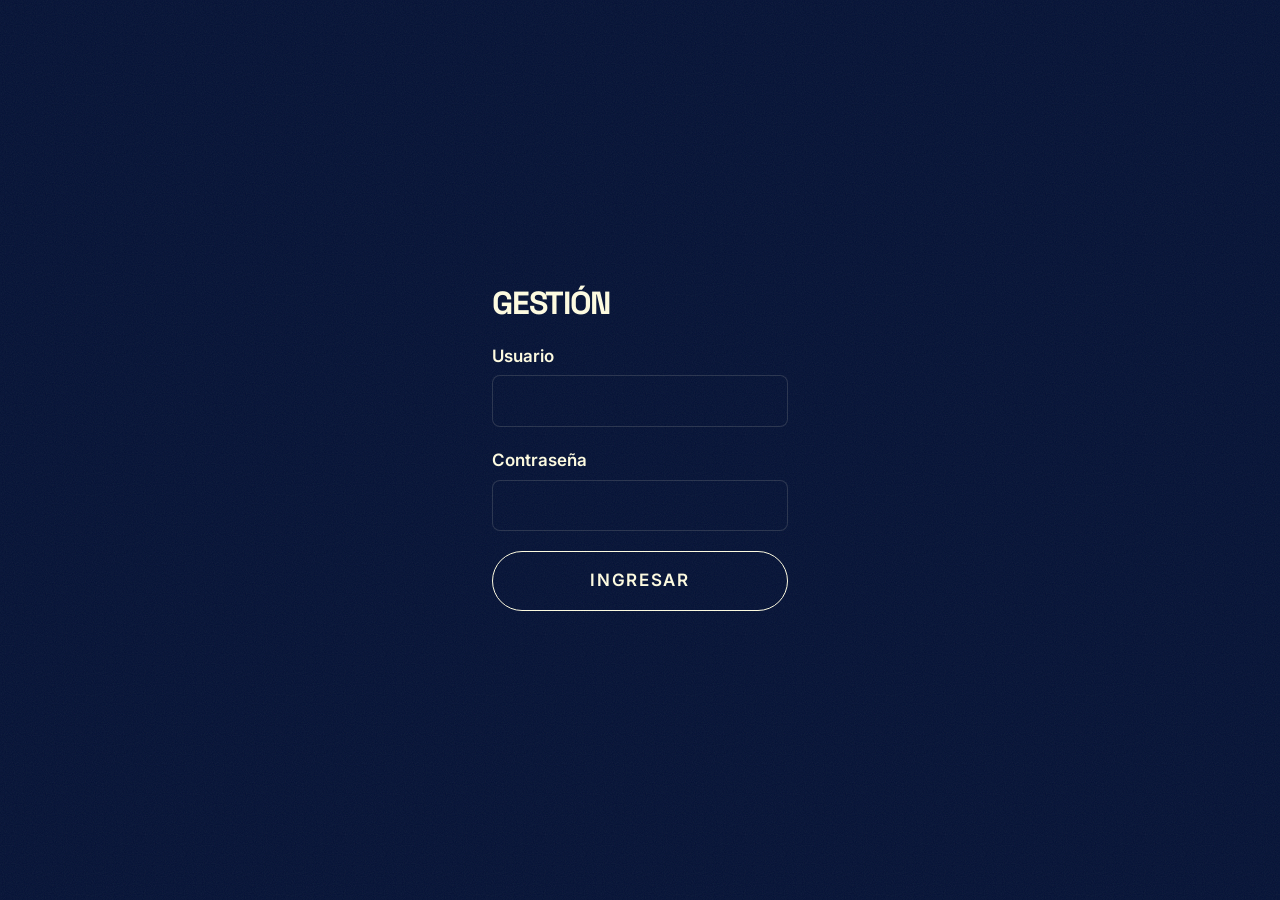
<file: gestion.html>
<!DOCTYPE html>
<html lang="es">
<head>
  <meta charset="UTF-8">
  <meta name="viewport" content="width=device-width, initial-scale=1.0">
  <title>Gestión — Portfolio</title>
  <!-- Admin page: keep it out of Google -->
  <meta name="robots" content="noindex, nofollow">
  <link rel="preconnect" href="https://fonts.googleapis.com">
  <link rel="preconnect" href="https://fonts.gstatic.com" crossorigin>
  <link rel="stylesheet" href="https://fonts.googleapis.com/css2?family=Space+Grotesk:wght@400;500;600;700&family=Inter:wght@400;500;600&display=swap">
  <link rel="stylesheet" href="css/style.css">
  <!-- Order matters: gestion.js uses storage.js and credentials.js -->
  <script src="js/storage.js" defer></script>
  <script src="js/credentials.js" defer></script>
  <script src="js/gestion.js" defer></script>
</head>
<body class="admin">

  <!-- ===== LOGIN ===== -->
  <section id="login" class="login">
    <h1>Gestión</h1>
    <form id="login-form" class="admin-form">
      <label>
        Usuario
        <input type="text" id="login-user" autocomplete="username" required>
      </label>
      <label>
        Contraseña
        <input type="password" id="login-password" autocomplete="current-password" required>
      </label>
      <p id="login-error" class="form-error" hidden>Usuario o contraseña incorrectos</p>
      <button class="btn" type="submit">Ingresar</button>
    </form>
  </section>

  <!-- ===== ADMIN PANEL (visible after login) ===== -->
  <div class="admin-layout" hidden>
    <aside class="admin-sidebar">
      <p class="logo">MF</p>
      <h2>Gestión</h2>
      <nav class="sidebar-nav" aria-label="Paneles de gestión">
        <button class="sidebar-item" type="button" data-panel="create">Crear</button>
        <button class="sidebar-item" type="button" data-panel="list">Mostrar todos</button>
        <button class="sidebar-item" type="button" data-panel="update">Actualizar</button>
        <button class="sidebar-item" type="button" data-panel="delete">Eliminar</button>
        <button class="sidebar-item" type="button" data-panel="profile">Perfil</button>
      </nav>
      <a class="sidebar-link" href="index.html" target="_blank">Ver portfolio ↗</a>
      <button id="btn-reset" class="sidebar-reset" type="button">Restablecer datos</button>
    </aside>

    <main class="admin-content">
      <!-- Feedback after saving / deleting. role="status" is read by screen readers -->
      <p id="admin-message" class="admin-message" role="status" hidden></p>

      <!-- Create / edit project -->
      <section id="panel-create" class="panel">
        <h1 id="project-form-title">Crear proyecto</h1>
        <form id="project-form" class="admin-form">
          <label>
            Título
            <input type="text" id="input-title" required>
          </label>
          <div class="form-row">
            <label>
              Categoría
              <input type="text" id="input-category" placeholder="UX/UI, 3D, Ilustración…" required>
            </label>
            <label>
              Año
              <input type="number" id="input-year" min="2000" max="2100" required>
            </label>
          </div>
          <label>
            Herramientas <small>(separadas por coma)</small>
            <input type="text" id="input-tools" placeholder="Figma, Illustrator">
          </label>
          <label>
            Tu rol
            <input type="text" id="input-role">
          </label>
          <label>
            URL de la imagen de portada
            <input type="url" id="input-cover" required>
          </label>
          <label>
            Texto alternativo de la portada <small>(describe la imagen)</small>
            <input type="text" id="input-cover-alt">
          </label>
          <label>
            El reto
            <textarea id="input-challenge" rows="3"></textarea>
          </label>
          <label>
            Lo que hice
            <textarea id="input-process" rows="3"></textarea>
          </label>
          <label>
            Resultado
            <textarea id="input-result" rows="3"></textarea>
          </label>
          <label>
            Link externo <small>(opcional)</small>
            <input type="url" id="input-link" placeholder="https://">
          </label>
          <label class="check">
            <input type="checkbox" id="input-featured" checked>
            Destacado (aparece en la home)
          </label>
          <div class="form-actions">
            <button class="btn" type="submit" id="btn-submit">Agregar proyecto</button>
            <button class="btn btn-ghost" type="button" id="btn-cancel" hidden>Cancelar edición</button>
          </div>
        </form>
      </section>

      <section id="panel-list" class="panel" hidden>
        <h1>Todos los proyectos</h1>
        <ul id="list-show" class="admin-list"></ul>
      </section>

      <section id="panel-update" class="panel" hidden>
        <h1>Actualizar proyecto</h1>
        <ul id="list-update" class="admin-list"></ul>
      </section>

      <section id="panel-delete" class="panel" hidden>
        <h1>Eliminar proyecto</h1>
        <ul id="list-delete" class="admin-list"></ul>
      </section>

      <!-- Profile -->
      <section id="panel-profile" class="panel" hidden>
        <h1>Perfil</h1>
        <form id="profile-form" class="admin-form">
          <div class="form-row">
            <label>
              Nombre
              <input type="text" id="input-name" required>
            </label>
            <label>
              Iniciales (logo)
              <input type="text" id="input-initials" maxlength="4" required>
            </label>
          </div>
          <label>
            Rol
            <input type="text" id="input-profile-role" required>
          </label>
          <label>
            Frase del hero
            <input type="text" id="input-tagline">
          </label>
          <label>
            Email de contacto
            <input type="email" id="input-email" required>
          </label>
          <label>
            Bio <small>(un párrafo por línea)</small>
            <textarea id="input-bio" rows="5"></textarea>
          </label>
          <div class="form-actions">
            <button class="btn" type="submit">Guardar perfil</button>
          </div>
        </form>
      </section>
    </main>
  </div>

</body>
</html>
</file>
<file: css/style.css>
/* =========================================
   Portfolio — Mariana Fuentes
   F2: visual system (colors, type, grain, layout), mobile-first.
   F3: interactions & animations (driven by js/effects.js).
   Look: deep navy + cream, cobalt and coral accents,
   bold uppercase grotesk titles (Space Grotesk) over Inter.
   Accents use outlined text instead of italics (Space Grotesk has none).
   ========================================= */

/* ---------- 1. Design tokens ---------- */
:root {
  /* Colors — contrast checked against --color-bg (WCAG AA ≥ 4.5:1) */
  --color-bg: #051236;           /* deep navy */
  --color-surface: #0a1c4a;
  --color-surface-hover: #10255c;
  --color-text: #fffde2;         /* cream, ~17:1 */
  --color-muted: #b2b2ab;        /* ~8.5:1 */
  --color-accent: #ff6b4c;       /* coral, ~6.5:1 */
  --color-accent-strong: #ff8d74;
  --color-blue: #1740a9;         /* cobalt: fills only, not text on navy */
  --color-border: rgba(255, 253, 226, 0.14);

  /* Type */
  --font-display: "Space Grotesk", "Arial Black", system-ui, sans-serif;
  --font-body: "Inter", "Segoe UI", system-ui, sans-serif;

  /* Motion */
  --ease-out: cubic-bezier(0.16, 1, 0.3, 1);
  --ease-in-out: cubic-bezier(0.76, 0, 0.24, 1);

  /* Spacing & layout */
  --gutter: clamp(1rem, 5vw, 3rem);
  --section-space: clamp(5rem, 12vw, 10rem);
  --max-width: 1360px;
  --radius: 4px;
  --header-height: 4.5rem;
}

/* ---------- 2. Reset & base ---------- */
*,
*::before,
*::after {
  box-sizing: border-box;
}

html {
  scroll-behavior: smooth;
  scroll-padding-top: var(--header-height); /* anchors don't hide under the fixed header */
}

body {
  margin: 0;
  background: var(--color-bg);
  color: var(--color-text);
  font-family: var(--font-body);
  font-size: 1.0625rem;
  line-height: 1.6;
  -webkit-font-smoothing: antialiased;
  overflow-x: clip; /* prevents sideways scroll from 100vw elements */
}

/* While the menu or a case study is open the page behind doesn't scroll */
body.menu-open,
body.case-open {
  overflow: hidden;
}

::selection {
  background: var(--color-accent);
  color: var(--color-bg);
}

/* Grain texture: an SVG noise filter as a fixed overlay */
body::before {
  content: "";
  position: fixed;
  inset: 0;
  z-index: 100;
  pointer-events: none;
  opacity: 0.07;
  background-image: url("data:image/svg+xml,%3Csvg xmlns='http://www.w3.org/2000/svg' width='200' height='200'%3E%3Cfilter id='n'%3E%3CfeTurbulence type='fractalNoise' baseFrequency='0.9' numOctaves='3' stitchTiles='stitch'/%3E%3C/filter%3E%3Crect width='100%25' height='100%25' filter='url(%23n)'/%3E%3C/svg%3E");
}

/* The `hidden` attribute only applies display:none by default — any CSS rule
   with `display: grid/flex` would override it. This makes `hidden` always win. */
[hidden] {
  display: none !important;
}

img {
  display: block;
  max-width: 100%;
  height: auto;
}

ul,
ol {
  margin: 0;
  padding: 0;
  list-style: none;
}

a {
  color: inherit;
}

:focus-visible {
  outline: 2px solid var(--color-accent);
  outline-offset: 4px;
}

/* ---------- 3. Typography ---------- */
/* Display titles: bold, uppercase and tightly spaced */
h1,
h2 {
  margin: 0 0 1.5rem;
  font-family: var(--font-display);
  font-weight: 700;
  line-height: 0.92;
  letter-spacing: -0.04em;
  text-transform: uppercase;
}

h2 {
  font-size: clamp(2.25rem, 6.5vw, 5.75rem);
}

h3 {
  margin: 0 0 0.5rem;
  font-size: 1.375rem;
  font-weight: 500;
  line-height: 1.25;
}

h4 {
  margin: 1.75rem 0 0.35rem;
  font-size: 0.8rem;
  font-weight: 600;
  color: var(--color-accent);
  text-transform: uppercase;
  letter-spacing: 0.12em;
}

p {
  margin: 0 0 1rem;
}

/* ---------- 4. Utilities & components ---------- */
.visually-hidden {
  position: absolute;
  width: 1px;
  height: 1px;
  overflow: hidden;
  clip: rect(0 0 0 0);
  white-space: nowrap;
}

.skip-link {
  position: absolute;
  left: -9999px;
  z-index: 500;
  padding: 0.5rem 1rem;
  background: var(--color-accent);
  color: var(--color-bg);
}
.skip-link:focus {
  left: 1rem;
  top: 1rem;
}

/* Pill button: a cream fill rises from below on hover */
.btn {
  position: relative;
  isolation: isolate; /* keeps the ::before fill behind the text */
  overflow: hidden;
  display: inline-flex;
  align-items: center;
  justify-content: center;
  padding: 0.95rem 1.9rem;
  border: 1px solid var(--color-text);
  border-radius: 999px;
  color: var(--color-text);
  font-size: 0.85rem;
  font-weight: 500;
  text-decoration: none;
  text-transform: uppercase;
  letter-spacing: 0.1em;
  transition: color 0.5s var(--ease-out), transform 0.5s var(--ease-out);
}
.btn::before {
  content: "";
  position: absolute;
  inset: 0;
  z-index: -1;
  background: var(--color-text);
  border-radius: 50% 50% 0 0 / 100% 100% 0 0;
  transform: translateY(101%);
  transition: transform 0.6s var(--ease-out), border-radius 0.6s var(--ease-out);
}
.btn:hover {
  color: var(--color-bg);
}
.btn:hover::before {
  transform: translateY(0);
  border-radius: 0;
}
.btn > span {
  display: inline-block;
  transition: transform 0.5s var(--ease-out);
}

.btn-large {
  padding: 1.4rem 3rem;
  font-size: 1rem;
}

/* Animated underline (two keyframes: the line leaves right, comes back from left) */
.link-line {
  position: relative;
  text-decoration: none;
}
.link-line::after {
  content: "";
  position: absolute;
  left: 0;
  right: 0;
  bottom: -2px;
  height: 1px;
  background: currentColor;
  transform-origin: left center;
}
.link-line:hover::after {
  animation:
    link-underline-out 0.35s var(--ease-in-out) forwards,
    link-underline-in 0.45s var(--ease-out) 0.35s forwards;
}

@keyframes link-underline-out {
  from { transform-origin: right center; transform: scaleX(1); }
  to   { transform-origin: right center; transform: scaleX(0); }
}
@keyframes link-underline-in {
  from { transform-origin: left center; transform: scaleX(0); }
  to   { transform-origin: left center; transform: scaleX(1); }
}

/* Shared section layout */
#main > section {
  max-width: var(--max-width);
  margin-inline: auto;
  padding: var(--section-space) var(--gutter);
}

/* "01 — Sobre mí": small label with a line that draws itself */
.section-index {
  position: relative;
  display: flex;
  gap: 1.5rem;
  margin: 0 0 2.5rem;
  padding-top: 1rem;
  font-size: 0.8rem;
  font-weight: 500;
  text-transform: uppercase;
  letter-spacing: 0.14em;
  color: var(--color-muted);
}
.section-index span {
  color: var(--color-accent);
}
.section-index::before {
  content: "";
  position: absolute;
  top: 0;
  left: 0;
  right: 0;
  height: 1px;
  background: var(--color-border);
  transform-origin: left;
  transition: transform 1.4s var(--ease-out);
}

/* Split text: each word slides up from behind a mask */
.word {
  display: inline-block;
  overflow: hidden;
  /* room for descenders (g, p, y) and for accents over capitals (Í, Á) */
  padding: 0.14em 0 0.08em;
  margin-top: -0.14em;
  vertical-align: top;
}
.word > span {
  display: inline-block;
  transition: transform 1.1s var(--ease-out) calc(var(--i) * 70ms);
}

/* Hidden "before" states only apply once effects.js is running (.has-fx),
   so the content never stays invisible if the script fails */
.has-fx .section-title .word > span {
  transform: translateY(105%);
}
.has-fx .section-title.is-visible .word > span {
  transform: none;
}

.has-fx [data-reveal] {
  opacity: 0;
  transform: translateY(40px);
  transition:
    opacity 1s var(--ease-out) calc(var(--d, 0) * 90ms),
    transform 1.1s var(--ease-out) calc(var(--d, 0) * 90ms);
}
.has-fx [data-reveal].is-visible {
  opacity: 1;
  transform: none;
}
.has-fx .section-index::before {
  transform: scaleX(0);
}
.has-fx .section-index.is-visible::before {
  transform: scaleX(1);
}

/* ---------- 5. Cursor, scroll progress ---------- */
/* Cursor: shown only when effects.js adds .has-cursor (mouse + motion allowed) */
.cursor {
  display: none;
}
.has-cursor,
.has-cursor a,
.has-cursor button,
.has-cursor summary {
  cursor: none;
}
.has-cursor .cursor {
  position: fixed;
  top: 0;
  left: 0;
  z-index: 400;
  display: block;
  pointer-events: none;
  mix-blend-mode: difference;
}
.cursor::before {
  content: "";
  position: absolute;
  top: -6px;
  left: -6px;
  width: 12px;
  height: 12px;
  border-radius: 50%;
  background: var(--color-text);
  transition: transform 0.45s var(--ease-out), background-color 0.3s;
}
.cursor.is-hover::before {
  transform: scale(3.5);
}
.cursor.is-down::before {
  transform: scale(0.6);
}
.cursor.is-hidden::before {
  transform: scale(0);
}
/* With a label ("Ver", "Ir"…) it becomes a coral disc with text */
.cursor.has-label {
  mix-blend-mode: normal;
}
.cursor.has-label::before {
  background: var(--color-accent);
  transform: scale(7);
}
.cursor-label {
  position: absolute;
  transform: translate(-50%, -50%);
  font-size: 0.75rem;
  font-weight: 600;
  text-transform: uppercase;
  letter-spacing: 0.1em;
  color: var(--color-bg);
  opacity: 0;
  transition: opacity 0.2s;
}
.cursor.has-label .cursor-label {
  opacity: 1;
}

.scroll-progress {
  position: fixed;
  top: 0;
  left: 0;
  z-index: 60;
  width: 3px;
  height: 100svh;
  background: var(--color-accent);
  transform: scaleY(0);
  transform-origin: top;
  pointer-events: none;
}

/* ---------- 6. Header & overlay menu ---------- */
/* mix-blend-mode: difference → the logo and the button invert over any color */
.site-header {
  position: fixed;
  inset: 0 0 auto;
  z-index: 50;
  display: flex;
  align-items: center;
  justify-content: space-between;
  gap: 1rem;
  height: var(--header-height);
  padding-inline: var(--gutter);
  mix-blend-mode: difference;
  transition: transform 0.6s var(--ease-out);
}
.menu-open .site-header,
.menu-closing .site-header {
  mix-blend-mode: normal;
}

.logo {
  position: relative;
  z-index: 2;
  font-family: var(--font-display);
  font-weight: 700;
  font-size: 1.6rem;
  line-height: 1;
  letter-spacing: -0.06em;
  text-decoration: none;
  color: var(--color-text);
}

.menu-toggle {
  position: relative;
  z-index: 2;
  display: inline-flex;
  align-items: center;
  gap: 0.75rem;
  padding: 0.5rem 0;
  border: 0;
  background: none;
  color: var(--color-text);
  font: inherit;
  font-size: 0.85rem;
  font-weight: 500;
  text-transform: uppercase;
  letter-spacing: 0.14em;
  cursor: pointer;
}

/* Two lines that turn into an ✕ */
.menu-toggle-icon {
  position: relative;
  width: 28px;
  height: 10px;
}
.menu-toggle-icon::before,
.menu-toggle-icon::after {
  content: "";
  position: absolute;
  left: 0;
  width: 100%;
  height: 1.5px;
  background: currentColor;
  transition: transform 0.6s var(--ease-in-out), top 0.6s var(--ease-in-out);
}
.menu-toggle-icon::before { top: 0; }
.menu-toggle-icon::after  { top: calc(100% - 1.5px); }
.menu-open .menu-toggle-icon::before { top: calc(50% - 0.75px); transform: rotate(45deg); }
.menu-open .menu-toggle-icon::after  { top: calc(50% - 0.75px); transform: rotate(-45deg); }

/* Full-screen menu: a cobalt curtain that drops from the top */
.site-nav {
  position: fixed;
  inset: 0;
  z-index: 1;
  display: flex;
  flex-direction: column;
  justify-content: space-between;
  padding: calc(var(--header-height) + 2rem) var(--gutter) var(--gutter);
  background: var(--color-blue);
  clip-path: inset(0 0 100% 0);
  visibility: hidden; /* links can't be tabbed to while closed */
  transition:
    clip-path 0.9s var(--ease-in-out),
    visibility 0s linear 0.9s;
}
.menu-open .site-nav {
  clip-path: inset(0 0 0 0);
  visibility: visible;
  transition: clip-path 0.9s var(--ease-in-out);
}

.site-nav ul {
  display: grid;
  align-content: center;
  flex: 1;
}

.site-nav li {
  overflow: hidden;
  border-bottom: 1px solid rgba(255, 253, 226, 0.2);
}

.site-nav li a {
  display: flex;
  align-items: baseline;
  gap: 1.25rem;
  padding-block: 0.9rem 0.3rem; /* top room for accents over capitals */
  text-decoration: none;
  transform: translateY(110%);
  transition: transform 0.6s var(--ease-in-out);
}
.menu-open .site-nav li a {
  transform: none;
  transition: transform 1s var(--ease-out) calc(0.35s + var(--i) * 60ms);
}

.nav-index {
  font-size: 0.8rem;
  letter-spacing: 0.1em;
  opacity: 0.6;
}

.nav-label {
  font-family: var(--font-display);
  font-weight: 700;
  font-size: clamp(2.25rem, 8vh, 5.75rem);
  line-height: 1.05;
  letter-spacing: -0.04em;
  text-transform: uppercase;
  transition: transform 0.5s var(--ease-out), color 0.3s;
}
/* On hover the label turns into an outline and slides right */
.site-nav li a:hover .nav-label {
  color: transparent;
  -webkit-text-stroke: 1.5px var(--color-text);
  transform: translateX(1.5rem);
}

.site-nav-footer {
  display: flex;
  flex-wrap: wrap;
  gap: 0.75rem 2rem;
  margin: 2rem 0 0;
  font-size: 0.9rem;
  opacity: 0;
  transition: opacity 0.4s;
}
.menu-open .site-nav-footer {
  opacity: 1;
  transition: opacity 0.8s 0.8s;
}

/* ---------- 7. Hero ---------- */
.hero {
  position: relative;
  display: grid;
  align-content: end;
  gap: 1.75rem;
  min-height: 100svh;
  padding-top: calc(var(--header-height) + 2rem);
  --mx: 0;
  --my: 0;
}

/* Soft glows behind the hero */
.hero::before {
  content: "";
  position: absolute;
  inset: 0 auto 0 50%;
  width: 100vw; /* glow spans the full screen, not just the container */
  transform: translateX(-50%);
  z-index: -1;
  background:
    radial-gradient(ellipse 55% 50% at 78% 35%, rgba(23, 64, 169, 0.55), transparent 70%),
    radial-gradient(ellipse 35% 45% at 5% 95%, rgba(255, 107, 76, 0.12), transparent 70%);
}

.hero-eyebrow {
  display: flex;
  justify-content: space-between;
  margin: 0;
  font-size: 0.8rem;
  font-weight: 500;
  text-transform: uppercase;
  letter-spacing: 0.14em;
  color: var(--color-muted);
}

.hero h1 {
  margin: 0;
}

.hero-name {
  display: block;
  font-size: clamp(3rem, 10.5vw, 10.5rem);
  line-height: 0.88;
  letter-spacing: -0.05em;
}
.char-word {
  display: inline-block;
  white-space: nowrap;
}
/* The animated letters sit behind a mask */
.hero-name > [aria-hidden] {
  display: block;
  overflow: hidden;
  padding: 0.14em 0 0.06em; /* room for accents and descenders */
  margin-top: -0.14em;
}
.char {
  display: inline-block;
  transition: transform 1.2s var(--ease-out) calc(0.15s + var(--i) * 35ms);
}
.has-fx:not(.is-ready) .char {
  transform: translateY(110%);
}
/* Letters turn into a coral outline on hover, one by one */
.char:hover {
  color: transparent;
  -webkit-text-stroke: 2px var(--color-accent);
}

.hero-role {
  display: block;
  margin-top: 1.25rem;
  font-family: var(--font-body);
  font-size: 0.85rem;
  font-weight: 500;
  text-transform: uppercase;
  letter-spacing: 0.2em;
  color: var(--color-accent);
}

/* "Hago [Diseño UX/UI]" — the words take turns sliding in */
.hero-rotator {
  display: flex;
  flex-wrap: wrap;
  align-items: baseline;
  gap: 0 0.4em;
  margin: 0;
  font-family: var(--font-display);
  font-weight: 500;
  font-size: clamp(1.5rem, 3.6vw, 3rem);
  line-height: 1.1;
  letter-spacing: -0.03em;
}
.hero-rotator-prefix {
  color: var(--color-muted);
}
.hero-rotator-words {
  display: inline-grid;
  overflow: hidden;
  font-weight: 700;
  color: var(--color-accent);
}
.hero-rotator-words span {
  grid-area: 1 / 1;
  transform: translateY(100%);
  opacity: 0;
  transition: transform 0.7s var(--ease-in-out), opacity 0.7s var(--ease-in-out);
  white-space: nowrap;
}
.hero-rotator-words .is-active {
  transform: none;
  opacity: 1;
}
.hero-rotator-words .is-leaving {
  transform: translateY(-100%);
  opacity: 0;
}

.hero-tagline {
  max-width: 34ch;
  margin: 0;
  font-size: 1.15rem;
  color: var(--color-muted);
}

.hero > .btn {
  justify-self: start;
}

/* Orb: placeholder for the F4 3D model. It follows the mouse (--mx, --my)
   and is circled by a slowly spinning line of text. */
.hero-3d {
  margin: 0;
  order: -1;
}

.hero-orb {
  position: relative;
  display: grid;
  place-items: center;
  width: min(68vw, 420px);
  aspect-ratio: 1;
  margin-inline: auto;
  transform: translate(calc(var(--mx) * 40px), calc(var(--my) * 40px));
}

.hero-orb-core {
  width: 62%;
  aspect-ratio: 1;
  border-radius: 50%;
  background:
    radial-gradient(circle at calc(35% + var(--mx) * 30%) calc(30% + var(--my) * 30%),
      #fffde2 0%, #ff8d74 18%, #ff6b4c 32%, #1740a9 70%, #051236 100%);
  box-shadow:
    0 0 80px 10px rgba(23, 64, 169, 0.6),
    0 0 160px 40px rgba(255, 107, 76, 0.15);
  animation: orb-float 6s ease-in-out infinite;
}

.hero-orb-ring {
  position: absolute;
  inset: 0;
  width: 100%;
  height: 100%;
  overflow: visible;
  fill: var(--color-text);
  font-size: 10.5px;
  text-transform: uppercase;
  letter-spacing: 0.18em;
  animation: spin 24s linear infinite;
}

@keyframes orb-float {
  0%, 100% { transform: translateY(-4%) scale(1); }
  50%      { transform: translateY(4%) scale(1.04); }
}
@keyframes spin {
  to { transform: rotate(360deg); }
}

/* "Scroll" with a line that keeps dropping */
.hero-scroll {
  display: none;
}

@media (min-width: 900px) {
  .hero {
    grid-template-columns: 1.4fr 1fr;
    grid-template-areas:
      "eyebrow eyebrow"
      "title   title"
      "rotator model"
      "tag     model"
      "cta     scroll";
    align-content: end;
    column-gap: 3rem;
    padding-bottom: 4rem;
  }
  .hero-eyebrow { grid-area: eyebrow; margin-bottom: auto; }
  .hero h1 { grid-area: title; }
  .hero-rotator { grid-area: rotator; }
  .hero-tagline { grid-area: tag; }
  .hero > .btn { grid-area: cta; }
  .hero-3d {
    grid-area: model;
    order: 0;
    align-self: center;
  }
  /* The orb climbs over the big name a bit */
  .hero-orb {
    width: min(30vw, 400px);
    margin-top: -15%;
  }

  .hero-scroll {
    grid-area: scroll;
    justify-self: end;
    align-self: end;
    display: flex;
    flex-direction: column;
    align-items: center;
    gap: 0.75rem;
    font-size: 0.75rem;
    text-transform: uppercase;
    letter-spacing: 0.2em;
    text-decoration: none;
    color: var(--color-muted);
  }
  .hero-scroll::after {
    content: "";
    width: 1px;
    height: 56px;
    background: linear-gradient(var(--color-text) 50%, transparent 50%);
    background-size: 100% 200%;
    animation: scroll-line 1.8s var(--ease-in-out) infinite;
  }
}

@keyframes scroll-line {
  from { background-position: 0 100%; }
  to   { background-position: 0 -100%; }
}

/* The hero's own entrance when the page loads. An animation (not a transition)
   with fill "backwards", so it doesn't block the magnetic button's transform. */
.has-fx:not(.is-ready) .hero > :not(h1) {
  opacity: 0;
}
.is-ready .hero > :not(h1) {
  animation: rise-in 1.2s var(--ease-out) 0.45s backwards;
}

@keyframes rise-in {
  from {
    opacity: 0;
    transform: translateY(30px);
  }
}

/* ---------- 8. About ---------- */
.about {
  display: grid;
  gap: 2.5rem;
}

/* The big statement: each word "lights up" while scrolling (js/effects.js) */
.about-statement {
  margin: 0 0 1rem;
  font-family: var(--font-display);
  font-weight: 500;
  font-size: clamp(1.75rem, 4.2vw, 3.75rem);
  line-height: 1.08;
  letter-spacing: -0.035em;
}
.about-statement .word {
  transition: opacity 0.3s linear;
}

.about-photo {
  margin: 0;
  overflow: hidden;
  border-radius: var(--radius);
  aspect-ratio: 4 / 5;
}
.about-photo img {
  width: 100%;
  height: 100%;
  object-fit: cover;
  object-position: 50% 35%; /* keeps the face in frame when the photo is cropped */
  transform: scale(1.15);
  will-change: transform;
}

.about-text {
  font-size: 1.2rem;
  color: var(--color-muted);
}

@media (min-width: 768px) {
  .about {
    grid-template-columns: 1fr 1fr;
    align-items: end;
  }
  .about .section-index,
  .about-statement {
    grid-column: 1 / -1;
  }
  .about-photo {
    max-width: 440px;
  }
  .about-text {
    max-width: 42ch;
  }
}

/* ---------- 9. Marquees (skills + contact) ---------- */
#main > section.skills {
  max-width: none;
  padding: 1.25rem 0;
  border-block: 1px solid var(--color-border);
  /* The pills fade out at both edges instead of being cut */
  -webkit-mask-image: linear-gradient(90deg, transparent, #000 10%, #000 90%, transparent);
  mask-image: linear-gradient(90deg, transparent, #000 10%, #000 90%, transparent);
}

.marquee {
  display: flex;
  overflow: hidden;
  white-space: nowrap;
  user-select: none;
}

.marquee-track {
  display: flex;
  flex-shrink: 0;
  align-items: center;
  gap: 3rem;
  padding-right: 3rem; /* same as gap, so the two copies join seamlessly */
  will-change: transform;
}

/* Skills: small pills with a coral dot, in a slow loop */
.skills .marquee-track {
  gap: 0.75rem;
  padding-right: 0.75rem; /* same as gap, so the two copies join seamlessly */
  font-family: var(--font-display);
  font-weight: 500;
  font-size: clamp(0.95rem, 1.6vw, 1.25rem);
  letter-spacing: -0.01em;
}
.skills .marquee-track li {
  position: relative;
  isolation: isolate;
  overflow: hidden;
  display: flex;
  align-items: center;
  gap: 0.6em;
  padding: 0.6em 1.3em 0.6em 1.05em;
  border: 1px solid var(--color-border);
  border-radius: 999px;
  background: rgba(255, 253, 226, 0.03);
  transition: color 0.4s var(--ease-out), border-color 0.4s;
}
.skills .marquee-track li::before {
  content: "";
  width: 0.45em;
  height: 0.45em;
  border-radius: 50%;
  background: var(--color-accent);
  box-shadow: 0 0 10px rgba(255, 107, 76, 0.7);
  transition: background-color 0.4s, box-shadow 0.4s;
}
/* Hover: a cream fill rises from below, like the buttons */
.skills .marquee-track li::after {
  content: "";
  position: absolute;
  inset: 0;
  z-index: -1;
  background: var(--color-text);
  transform: translateY(101%);
  transition: transform 0.5s var(--ease-out);
}
.skills .marquee-track li:hover {
  color: var(--color-bg);
  border-color: var(--color-text);
}
.skills .marquee-track li:hover::after {
  transform: none;
}
.skills .marquee-track li:hover::before {
  background: var(--color-blue);
  box-shadow: none;
}

/* ---------- 10. Services ---------- */
.services-list {
  border-bottom: 1px solid var(--color-border);
}

/* Each row fills with cobalt from below on hover */
.services-list li {
  position: relative;
  isolation: isolate;
  display: grid;
  gap: 0.5rem 2rem;
  padding: 2rem 0;
  border-top: 1px solid var(--color-border);
}
.services-list li::before {
  content: "";
  position: absolute;
  inset: 0 calc(var(--gutter) * -1);
  z-index: -1;
  background: var(--color-blue);
  transform: scaleY(0);
  transform-origin: bottom;
  transition: transform 0.6s var(--ease-in-out);
}
.services-list li:hover::before {
  transform: scaleY(1);
}

.services-index {
  font-size: 0.8rem;
  color: var(--color-accent);
  letter-spacing: 0.1em;
}

.services-list h3 {
  margin: 0;
  font-family: var(--font-display);
  font-weight: 700;
  font-size: clamp(1.75rem, 3.6vw, 3.25rem);
  line-height: 1;
  letter-spacing: -0.04em;
  text-transform: uppercase;
  transition: transform 0.6s var(--ease-out);
}
.services-list li:hover h3 {
  transform: translateX(1rem);
}

.services-list p {
  max-width: 40ch;
  margin: 0;
  color: var(--color-muted);
  transition: color 0.4s;
}
.services-list li:hover p {
  color: var(--color-text);
}

@media (min-width: 768px) {
  .services-list li {
    grid-template-columns: 4rem 1.3fr 1fr;
    align-items: center;
    padding: 2.5rem 0;
  }
}

/* ---------- 11. Projects ---------- */
.page-status {
  padding: calc(var(--header-height) + 2rem) var(--gutter);
  text-align: center;
}

.project-list {
  border-bottom: 1px solid var(--color-border);
}

.project-row a {
  display: grid;
  grid-template-columns: auto 1fr;
  gap: 0.25rem 1.25rem;
  align-items: baseline;
  padding: 1.75rem 0;
  border-top: 1px solid var(--color-border);
  text-decoration: none;
  transition: opacity 0.4s, padding 0.6s var(--ease-out);
}

.project-index {
  font-size: 0.8rem;
  color: var(--color-accent);
}

.project-row h3 {
  margin: 0;
  font-family: var(--font-display);
  font-weight: 700;
  font-size: clamp(1.9rem, 4.6vw, 4.25rem);
  line-height: 1;
  letter-spacing: -0.045em;
  text-transform: uppercase;
  transition: transform 0.6s var(--ease-out);
}

.project-meta,
.project-year {
  grid-column: 2;
  font-size: 0.85rem;
  text-transform: uppercase;
  letter-spacing: 0.1em;
  color: var(--color-muted);
}

/* On touch screens the cover shows inside the row */
.project-row img {
  grid-column: 1 / -1;
  width: 100%;
  aspect-ratio: 4 / 3;
  object-fit: cover;
  margin-top: 1rem;
  border-radius: var(--radius);
}

@media (min-width: 768px) {
  .project-row a {
    grid-template-columns: 4rem 1fr auto 5rem;
    align-items: center;
  }
  .project-meta,
  .project-year {
    grid-column: auto;
  }
  .project-year {
    text-align: right;
  }
}

/* With a mouse, the cover floats next to the cursor instead */
@media (hover: hover) and (pointer: fine) {
  .project-row img {
    display: none;
  }
  .project-row a:hover h3 {
    color: transparent;
    -webkit-text-stroke: 1.5px var(--color-text);
    transform: translateX(1.5rem);
  }
  /* The rows that are not hovered fade back */
  .project-list:hover .project-row a:not(:hover) {
    opacity: 0.3;
  }
}

.project-preview {
  position: fixed;
  top: 0;
  left: 0;
  z-index: 40;
  pointer-events: none;
}
.project-preview img {
  width: clamp(240px, 24vw, 380px);
  aspect-ratio: 4 / 3;
  object-fit: cover;
  border-radius: var(--radius);
  transform: translate(-50%, -50%) scale(0.4);
  opacity: 0;
  transition: transform 0.6s var(--ease-out), opacity 0.4s;
}
.project-preview.is-visible img {
  transform: translate(-50%, -50%) scale(1);
  opacity: 1;
}

/* Case study side panel: a cream sheet that slides in from the right */
.case-backdrop {
  position: fixed;
  inset: 0;
  z-index: 65;
  background: rgba(5, 18, 54, 0.7);
  backdrop-filter: blur(4px);
  opacity: 0;
  transition: opacity 0.7s var(--ease-in-out);
}
.case-open .case-backdrop {
  opacity: 1;
}

.case-panel {
  position: fixed;
  inset: 0 0 0 auto;
  z-index: 70;
  width: min(720px, 100%);
  overflow-y: auto;
  overscroll-behavior: contain;
  background: var(--color-text);
  color: var(--color-bg);
  transform: translateX(100%);
  transition: transform 0.8s var(--ease-in-out);
}
.case-open .case-panel {
  transform: none;
}

.case-close {
  position: sticky;
  top: 0;
  z-index: 1;
  display: flex;
  justify-content: flex-end;
  gap: 0.5rem;
  width: 100%;
  padding: 1.25rem var(--gutter);
  border: 0;
  background: var(--color-text);
  color: var(--color-bg);
  font: inherit;
  font-size: 0.85rem;
  font-weight: 500;
  text-transform: uppercase;
  letter-spacing: 0.14em;
  cursor: pointer;
}

.case {
  display: none;
  padding: 0 var(--gutter) 4rem;
}
.case.is-active {
  display: block;
}

/* Content inside the panel rises in once it has opened */
.case.is-active > * {
  transition: opacity 0.8s var(--ease-out), transform 0.8s var(--ease-out);
  transition-delay: 0.45s;
}
body:not(.case-open) .case.is-active > * {
  opacity: 0;
  transform: translateY(30px);
}

.case-cover {
  width: 100%;
  aspect-ratio: 16 / 10;
  object-fit: cover;
  border-radius: var(--radius);
  margin-bottom: 2rem;
}

.case-category {
  margin: 0 0 0.5rem;
  font-size: 0.8rem;
  font-weight: 500;
  text-transform: uppercase;
  letter-spacing: 0.14em;
  color: var(--color-blue);
}

.case h3 {
  font-family: var(--font-display);
  font-weight: 700;
  font-size: clamp(2rem, 5vw, 3.5rem);
  line-height: 1;
  letter-spacing: -0.045em;
  text-transform: uppercase;
  margin-bottom: 2rem;
}

.case-facts {
  display: grid;
  grid-template-columns: repeat(auto-fit, minmax(140px, 1fr));
  gap: 1rem;
  margin: 0 0 1rem;
  padding-block: 1.25rem;
  border-block: 1px solid rgba(5, 18, 54, 0.15);
}
.case-facts dt {
  font-size: 0.75rem;
  text-transform: uppercase;
  letter-spacing: 0.12em;
  opacity: 0.6;
}
.case-facts dd {
  margin: 0;
  font-weight: 500;
}

.case h4 {
  color: var(--color-blue);
}

.case p {
  max-width: 60ch;
}

.case .btn {
  margin-top: 1.5rem;
  border-color: var(--color-bg);
  color: var(--color-bg);
}
.case .btn::before {
  background: var(--color-bg);
}
.case .btn:hover {
  color: var(--color-text);
}

/* ---------- 12. Process ---------- */
/* Mobile first: a vertical timeline. A coral line fills up while you scroll
   (--progress, 0 → 1, set by js/effects.js) and each step lights up as the
   line reaches it (.is-past / .is-active). */
#main > section.process {
  max-width: none;
  padding-inline: 0;
}

.process-pin {
  --progress: 0;
}

.process-head,
.process-steps,
.process-hud {
  width: 100%; /* inside the flex column of the pinned view they'd shrink */
  max-width: var(--max-width);
  margin-inline: auto;
  padding-inline: var(--gutter);
}

.process-head h2 {
  margin-bottom: 2.5rem;
}

.process-steps {
  position: relative;
  display: grid;
  gap: 1rem;
}

/* The timeline: a faint line with a coral fill on top */
.process-steps::before,
.process-steps::after {
  content: "";
  position: absolute;
  top: 0;
  bottom: 0;
  left: calc(var(--gutter) + 1.6rem);
  width: 1px;
  background: var(--color-border);
}
.process-steps::after {
  width: 2px;
  background: var(--color-accent);
  transform: scaleY(var(--progress));
  transform-origin: top;
}

.process-step {
  position: relative;
  display: grid;
  grid-template-columns: 3.2rem 1fr;
  gap: 1.25rem;
  align-items: start;
  padding: 1.5rem 1.25rem 1.5rem 0;
  border-radius: var(--radius);
  transition: background-color 0.6s var(--ease-out);
}

/* The number sits on the line as a round marker */
.process-num {
  position: relative;
  z-index: 1;
  display: grid;
  place-items: center;
  width: 3.2rem;
  aspect-ratio: 1;
  border: 1px solid var(--color-border);
  border-radius: 50%;
  background: var(--color-bg);
  font-family: var(--font-display);
  font-weight: 700;
  font-size: 1rem;
  letter-spacing: -0.02em;
  color: var(--color-muted);
  transition: background-color 0.5s, color 0.5s, border-color 0.5s, transform 0.6s var(--ease-out);
}

.process-step h3 {
  margin: 0.55rem 0 0.4rem;
  font-family: var(--font-display);
  font-weight: 700;
  font-size: clamp(1.5rem, 3vw, 2.25rem);
  line-height: 1;
  letter-spacing: -0.04em;
  text-transform: uppercase;
  color: var(--color-muted);
  transition: color 0.5s;
}

.process-step p {
  max-width: 36ch;
  margin: 0;
  color: var(--color-muted);
  opacity: 0.6;
  transition: opacity 0.5s;
}

/* Steps the line has already reached */
.process-step.is-past .process-num {
  border-color: var(--color-accent);
  color: var(--color-accent);
}
.process-step.is-past h3 {
  color: var(--color-text);
}
.process-step.is-past p {
  opacity: 1;
}

/* The step you're on right now */
.process-step.is-active .process-num {
  background: var(--color-accent);
  color: var(--color-bg);
  transform: scale(1.12);
  box-shadow: 0 0 0 6px rgba(255, 107, 76, 0.18);
}

.process-hud {
  display: none;
}

/* Desktop: the section pins to the screen and the cards slide sideways.
   effects.js adds .is-horizontal (only with a wide screen and motion allowed)
   and sets the pin's height so the scroll lasts as long as the slide. */
.process-pin.is-horizontal .process-sticky {
  position: sticky;
  top: 0;
  display: flex;
  flex-direction: column;
  justify-content: center;
  gap: 2rem;
  height: 100svh;
  padding-top: var(--header-height);
  overflow: hidden;
}

.process-pin.is-horizontal .process-head h2 {
  margin-bottom: 0;
}

.process-pin.is-horizontal .process-steps {
  display: flex;
  gap: 1.5rem;
  width: max-content;
  max-width: none;
  margin: 0;
  /* the first card lines up with the titles of the other sections */
  padding-inline: max(var(--gutter), (100vw - var(--max-width)) / 2 + var(--gutter));
  will-change: transform;
}
.process-pin.is-horizontal .process-steps::before,
.process-pin.is-horizontal .process-steps::after {
  display: none;
}

/* Each step becomes a tall card: giant number on top, text at the bottom */
.process-pin.is-horizontal .process-step {
  display: flex;
  flex-direction: column;
  justify-content: space-between;
  width: clamp(300px, 30vw, 440px);
  height: clamp(320px, 50svh, 480px);
  padding: 2rem;
  border: 1px solid var(--color-border);
  background: var(--color-surface);
  overflow: hidden;
  transition:
    background-color 0.7s var(--ease-out),
    border-color 0.7s,
    transform 0.7s var(--ease-out);
}

.process-pin.is-horizontal .process-num {
  display: block;
  width: auto;
  aspect-ratio: auto;
  border: 0;
  border-radius: 0;
  background: none;
  box-shadow: none;
  font-size: clamp(5rem, 9vw, 9rem);
  line-height: 0.8;
  letter-spacing: -0.06em;
  color: transparent;
  -webkit-text-stroke: 1.5px var(--color-border);
  transform: none;
  transition: color 0.7s, -webkit-text-stroke-color 0.7s, transform 0.9s var(--ease-out);
}

.process-pin.is-horizontal .process-step.is-past .process-num {
  -webkit-text-stroke-color: var(--color-accent);
}

/* Active card: turns cobalt, lifts, and its number fills in */
.process-pin.is-horizontal .process-step.is-active {
  background: var(--color-blue);
  border-color: var(--color-blue);
  transform: translateY(-1rem);
}
.process-pin.is-horizontal .process-step.is-active .process-num {
  color: var(--color-text);
  -webkit-text-stroke-color: var(--color-text);
  transform: translateX(-0.04em) scale(1.06);
  transform-origin: left top;
}
.process-pin.is-horizontal .process-step.is-active p {
  color: var(--color-text);
}

/* Bottom bar: "02 / 05", a progress line and a hint */
.process-pin.is-horizontal .process-hud {
  display: flex;
  align-items: center;
  gap: 1.5rem;
  width: 100%;
  font-size: 0.8rem;
  text-transform: uppercase;
  letter-spacing: 0.14em;
  color: var(--color-muted);
}

.process-count b {
  font-weight: 600;
  color: var(--color-text);
}

.process-bar {
  position: relative;
  flex: 1;
  height: 1px;
  background: var(--color-border);
}
.process-bar span {
  position: absolute;
  inset: -0.5px 0;
  background: var(--color-accent);
  transform: scaleX(var(--progress));
  transform-origin: left;
}

/* The hint bounces sideways and fades out at the end */
.process-hint {
  display: flex;
  align-items: center;
  gap: 0.6em;
  transition: opacity 0.4s;
}
.process-hint::after {
  content: "→";
  font-size: 1.1em;
  animation: nudge 1.4s var(--ease-in-out) infinite;
}
.process-pin.is-done .process-hint {
  opacity: 0;
}

@keyframes nudge {
  50% { transform: translateX(6px); }
}

/* ---------- 13. Lab ---------- */
.lab-intro {
  max-width: 40ch;
  font-size: 1.2rem;
  color: var(--color-muted);
}

.lab-grid {
  display: grid;
  grid-template-columns: repeat(2, 1fr);
  gap: 1rem;
  margin-top: 2.5rem;
}

@media (min-width: 768px) {
  .lab-grid {
    grid-template-columns: repeat(4, 1fr);
  }
  /* Staggered heights, like a contact sheet */
  .lab-grid li:nth-child(even) {
    margin-top: 4rem;
  }
}

/* Cards tilt in 3D (js/effects.js); a soft glare follows the mouse */
.lab-item {
  position: relative;
  margin: 0;
  overflow: hidden;
  border-radius: var(--radius);
  transition: transform 0.6s var(--ease-out);
  transform-style: preserve-3d;
}
.lab-item::after {
  content: "";
  position: absolute;
  inset: 0;
  background: radial-gradient(circle at var(--glare-x, 50%) var(--glare-y, 50%), rgba(255, 253, 226, 0.25), transparent 55%);
  opacity: 0;
  transition: opacity 0.4s;
  pointer-events: none;
}
.lab-item:hover::after {
  opacity: 1;
}

.lab-item img,
.lab-item video {
  display: block;
  width: 100%;
  height: auto;
  aspect-ratio: 1;
  object-fit: cover;
  background: var(--color-surface);
  transition: transform 0.9s var(--ease-out);
}
.lab-item:hover img,
.lab-item:hover video {
  transform: scale(1.08);
}

/* "Animación" tag with a pulsing dot, on items that are videos */
.lab-badge {
  position: absolute;
  top: 0.75rem;
  left: 0.75rem;
  z-index: 1;
  display: flex;
  align-items: center;
  gap: 0.45em;
  padding: 0.35em 0.8em;
  border-radius: 999px;
  background: rgba(5, 18, 54, 0.7);
  backdrop-filter: blur(6px);
  font-size: 0.7rem;
  font-weight: 500;
  text-transform: uppercase;
  letter-spacing: 0.12em;
  pointer-events: none;
}
.lab-badge::before {
  content: "";
  width: 0.5em;
  height: 0.5em;
  border-radius: 50%;
  background: var(--color-accent);
  animation: pulse 1.6s ease-in-out infinite;
}
@keyframes pulse {
  50% { opacity: 0.3; }
}

/* With reduced motion the video shows its controls: the caption moves
   below it so it doesn't cover them */
.lab-item video[controls] ~ figcaption {
  position: static;
  transform: none;
  padding: 0.6rem 0 0;
  background: none;
}

.lab-item figcaption {
  position: absolute;
  inset: auto 0 0;
  padding: 2rem 1rem 0.9rem;
  font-size: 0.9rem;
  background: linear-gradient(transparent, rgba(5, 18, 54, 0.9));
}

@media (hover: hover) {
  .lab-item figcaption {
    transform: translateY(100%);
    transition: transform 0.5s var(--ease-out);
  }
  .lab-item:hover figcaption {
    transform: none;
  }
}

/* ---------- 14. FAQ ---------- */
.faq details {
  border-bottom: 1px solid var(--color-border);
}

.faq summary {
  display: flex;
  justify-content: space-between;
  align-items: center;
  gap: 1rem;
  padding: 1.75rem 0;
  font-family: var(--font-display);
  font-weight: 500;
  font-size: clamp(1.25rem, 2.4vw, 1.85rem);
  line-height: 1.2;
  letter-spacing: -0.03em;
  cursor: pointer;
  list-style: none; /* hides the default triangle */
  transition: color 0.3s;
}
.faq summary::-webkit-details-marker {
  display: none;
}
.faq summary:hover {
  color: var(--color-accent);
}

/* "+" inside a circle that turns into "×" */
.faq summary::after {
  content: "+";
  flex-shrink: 0;
  display: grid;
  place-items: center;
  width: 2.75rem;
  height: 2.75rem;
  border: 1px solid var(--color-border);
  border-radius: 50%;
  font-family: var(--font-body);
  font-size: 1.4rem;
  line-height: 1;
  transition: transform 0.5s var(--ease-in-out), background-color 0.3s, color 0.3s;
}
.faq details[open] summary::after {
  transform: rotate(135deg);
  background: var(--color-accent);
  border-color: var(--color-accent);
  color: var(--color-bg);
}
/* While closing, the icon turns back before details[open] is removed */
.has-fx .faq details[open]:not(.is-open) summary::after {
  transform: none;
  background: transparent;
  border-color: var(--color-border);
  color: inherit;
}

.faq-answer {
  overflow: hidden;
}
.faq-answer p {
  max-width: 65ch;
  margin: 0;
  padding-bottom: 1.75rem;
  color: var(--color-muted);
}

/* ---------- 15. Contact & footer ---------- */
.contact {
  text-align: center;
}

#main > section.contact {
  max-width: none;
  padding-inline: 0;
}
.contact .section-index {
  max-width: var(--max-width);
  margin-inline: auto;
  margin-bottom: 1rem;
  padding-inline: var(--gutter);
}
.contact .section-index::before {
  left: var(--gutter);
  right: var(--gutter);
}

.contact-marquee .marquee-track {
  font-family: var(--font-display);
  font-weight: 700;
  font-size: clamp(4rem, 13vw, 12rem);
  line-height: 1.2; /* room for the "¿" descender */
  letter-spacing: -0.05em;
  text-transform: uppercase;
}
/* Every other repetition is outlined */
.contact-marquee .marquee-track span:nth-child(4n + 3) {
  color: transparent;
  -webkit-text-stroke: 2px var(--color-text);
}
.contact-marquee .marquee-track span[aria-hidden] {
  font-size: 0.3em;
  color: var(--color-accent);
}

.contact-text {
  max-width: 34ch;
  margin: 1.5rem auto 2.5rem;
  padding-inline: var(--gutter);
  font-size: 1.3rem;
  color: var(--color-muted);
}

.contact-actions {
  display: flex;
  flex-wrap: wrap;
  justify-content: center;
  align-items: center;
  gap: 1rem;
  padding-inline: var(--gutter);
}

.btn-ghost {
  border-color: var(--color-border);
  color: var(--color-muted);
}

.social-links {
  display: flex;
  flex-wrap: wrap;
  justify-content: center;
  gap: 1.5rem 2.5rem;
  margin-top: 3rem;
  font-size: 0.9rem;
  text-transform: uppercase;
  letter-spacing: 0.12em;
}

.social-links a {
  color: var(--color-muted);
  transition: color 0.2s;
}
.social-links a:hover {
  color: var(--color-text);
}

.site-footer {
  overflow: hidden;
  padding: 2rem var(--gutter);
  border-top: 1px solid var(--color-border);
  color: var(--color-muted);
  font-size: 0.85rem;
}
.site-footer p {
  margin: 0;
}

/* The name, huge, as a signature */
.footer-name {
  font-family: var(--font-display);
  font-weight: 700;
  font-size: clamp(2rem, 8.5vw, 9.5rem);
  line-height: 0.85;
  letter-spacing: -0.055em;
  text-transform: uppercase;
  text-align: center;
  white-space: nowrap;
  color: var(--color-text);
}

.footer-bottom {
  display: flex;
  flex-wrap: wrap;
  justify-content: space-between;
  gap: 1rem;
  margin-top: 2rem;
  text-transform: uppercase;
  letter-spacing: 0.1em;
}

/* ---------- 16. Admin (gestion.html) ---------- */
.admin h1 {
  font-size: clamp(1.5rem, 3vw, 2rem);
}

/* Buttons used in the admin need to look like buttons, not links */
button.btn {
  background: transparent;
  font: inherit;
  font-weight: 600;
  cursor: pointer;
}

.btn-small {
  padding: 0.4rem 1rem;
  font-size: 1rem;
}

.btn-ghost {
  border-color: var(--color-border);
  color: var(--color-muted);
}

.btn-danger {
  border-color: #ff8a8a;
  color: #ff8a8a;
}
.btn-danger:hover {
  background: #ff8a8a;
  color: var(--color-bg);
}

/* Login */
.login {
  display: grid;
  place-content: center;
  min-height: 100svh;
  padding: var(--gutter);
}

.login .admin-form {
  width: min(360px, 100%);
}

.form-error {
  margin: 0;
  color: #ff8a8a;
}

/* Layout: sidebar + content (stacked on mobile) */
.admin-layout {
  display: grid;
  min-height: 100svh;
}

@media (min-width: 900px) {
  .admin-layout {
    grid-template-columns: 260px 1fr;
  }
}

.admin-sidebar {
  display: flex;
  flex-direction: column;
  gap: 1rem;
  padding: 2rem var(--gutter);
  background: var(--color-surface);
  border-right: 1px solid var(--color-border);
}

.admin-sidebar .logo {
  margin: 0;
}

.admin-sidebar h2 {
  margin: 0;
  font-size: 1rem;
  color: var(--color-muted);
}

.sidebar-nav {
  display: flex;
  flex-wrap: wrap;
  gap: 0.5rem;
}

@media (min-width: 900px) {
  .sidebar-nav {
    flex-direction: column;
  }
}

.sidebar-item {
  padding: 0.6rem 1rem;
  border: 1px solid transparent;
  border-radius: 8px;
  background: transparent;
  color: var(--color-muted);
  font: inherit;
  font-weight: 500;
  text-align: left;
  cursor: pointer;
}
.sidebar-item:hover {
  color: var(--color-text);
  background: var(--color-surface-hover);
}
.sidebar-item.active {
  color: var(--color-accent);
  border-color: var(--color-accent);
}

.sidebar-link {
  color: var(--color-muted);
}

.sidebar-reset {
  margin-top: auto;
  padding: 0;
  border: 0;
  background: none;
  color: #ff8a8a;
  font: inherit;
  text-align: left;
  text-decoration: underline;
  cursor: pointer;
}

.admin-content {
  padding: 2rem var(--gutter) 4rem;
  max-width: 820px;
}

.admin-message {
  padding: 0.75rem 1rem;
  border: 1px solid var(--color-accent);
  border-radius: 8px;
  color: var(--color-accent);
}

/* Forms */
.admin-form {
  display: grid;
  gap: 1.25rem;
}

.admin-form label {
  display: grid;
  gap: 0.35rem;
  font-weight: 600;
}

.admin-form small {
  font-weight: 400;
  color: var(--color-muted);
}

.admin-form input:not([type="checkbox"]),
.admin-form textarea {
  width: 100%;
  padding: 0.7rem 0.9rem;
  border: 1px solid var(--color-border);
  border-radius: 8px;
  background: var(--color-bg);
  color: var(--color-text);
  font: inherit;
  font-weight: 400;
}

.admin-form input:focus,
.admin-form textarea:focus {
  border-color: var(--color-accent);
  outline: none;
}

.admin-form textarea {
  resize: vertical;
}

.form-row {
  display: grid;
  gap: 1.25rem;
}

@media (min-width: 600px) {
  .form-row {
    grid-template-columns: 2fr 1fr;
  }
}

.admin-form label.check {
  display: flex;
  align-items: center;
  gap: 0.6rem;
  font-weight: 500;
}

.admin-form input[type="checkbox"] {
  width: 1.1rem;
  height: 1.1rem;
  accent-color: var(--color-accent);
}

.form-actions {
  display: flex;
  flex-wrap: wrap;
  gap: 1rem;
}

/* Project lists */
.admin-list {
  display: grid;
  gap: 0.75rem;
}

.admin-item {
  display: flex;
  align-items: center;
  gap: 1rem;
  padding: 0.75rem;
  background: var(--color-surface);
  border: 1px solid var(--color-border);
  border-radius: var(--radius);
}

.admin-item img {
  flex-shrink: 0;
  width: 80px;
  aspect-ratio: 4 / 3;
  object-fit: cover;
  border-radius: 6px;
}

.admin-item-info {
  display: grid;
  flex: 1;
  min-width: 0;
}

.admin-item-info span {
  font-size: 1rem;
  color: var(--color-muted);
}

.admin-empty {
  color: var(--color-muted);
}


/* ---------- 17. Reduced motion ---------- */
/* No loops, no parallax, no hidden "before" states: everything shows at once */
@media (prefers-reduced-motion: reduce) {
  html {
    scroll-behavior: auto;
  }
  *,
  *::before,
  *::after {
    transition-duration: 0.01ms !important;
    transition-delay: 0s !important;
    animation-duration: 0.01ms !important;
    animation-delay: 0s !important;
    animation-iteration-count: 1 !important;
  }
}
</file>
